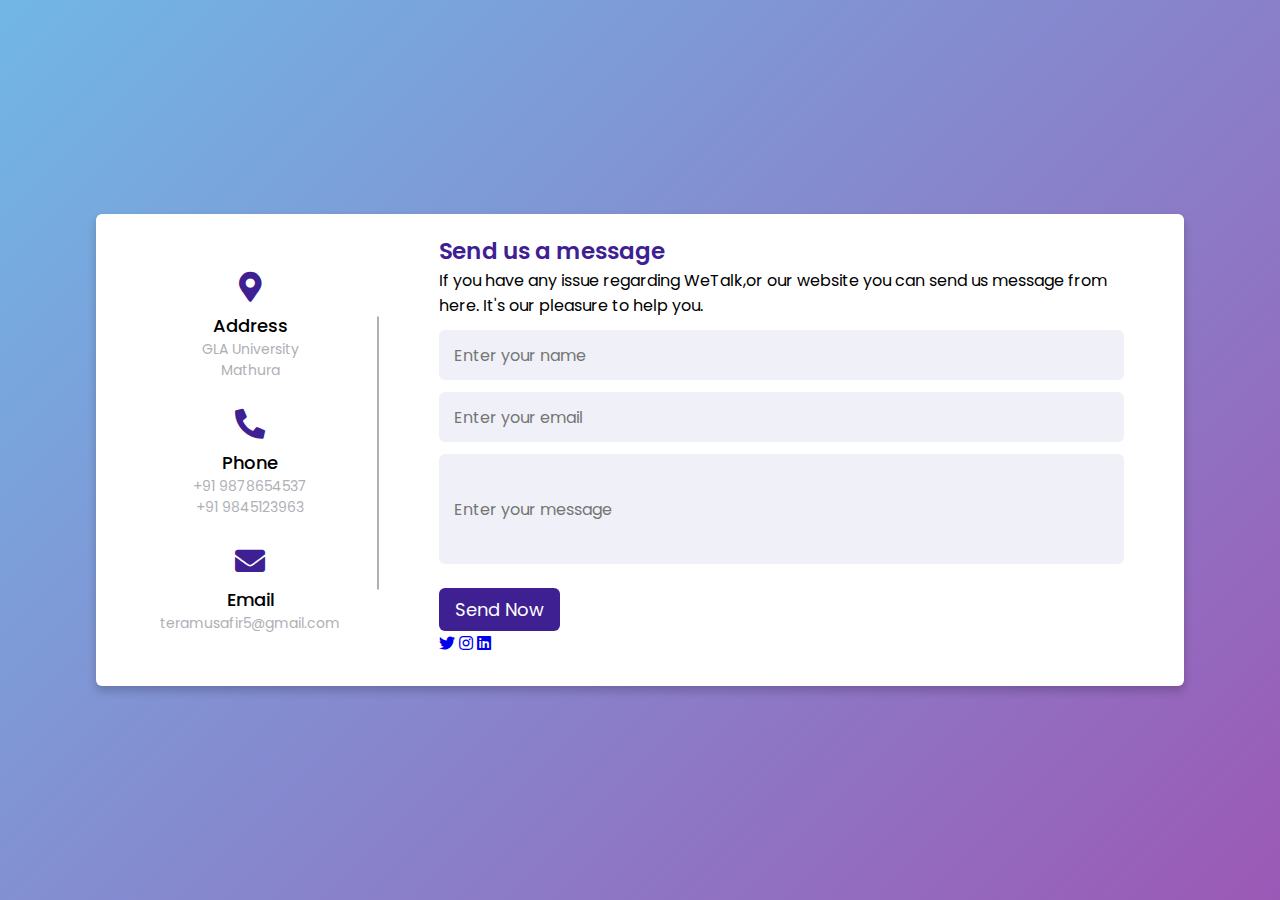
<file: ContactUs.html>
<!DOCTYPE html>
<!-- Created By CodingLab - www.codinglabweb.com -->
<html lang="en" dir="ltr">
  <head>
    <meta charset="UTF-8">
   <!-- <title> Responsive Contact Us Form  | CodingLab </title>-->
    <link rel="stylesheet" href="css/ContactUs.css">
    <!-- Fontawesome CDN Link -->
    <link rel="stylesheet" href="https://cdnjs.cloudflare.com/ajax/libs/font-awesome/5.15.2/css/all.min.css"/>
     <meta name="viewport" content="width=device-width, initial-scale=1.0">
   </head>
<body>
  <div class="container">
    <div class="content">
      <div class="left-side">
        <div class="address details">
          <i class="fas fa-map-marker-alt"></i>
          <div class="topic">Address</div>
          <div class="text-one">GLA University</div>
          <div class="text-two">Mathura</div>
        </div>
        <div class="phone details">
          <i class="fas fa-phone-alt"></i>
          <div class="topic">Phone</div>
          <div class="text-one">+91 9878654537</div>
          <div class="text-two">+91 9845123963</div>
        </div>
        <div class="email details">
          <i class="fas fa-envelope"></i>
          <div class="topic">Email</div>
          <div class="text-one">teramusafir5@gmail.com</div>
          
        </div>
      </div>
      <div class="right-side">
        <div class="topic-text">Send us a message</div>
        <p>If you have any issue regarding WeTalk,or our website you can send us message from here. It's our pleasure to help you.</p>
      <form action="#">
        <div class="input-box">
          <input type="text" placeholder="Enter your name">
        </div>
        <div class="input-box">
          <input type="text" placeholder="Enter your email">
        </div>
        <div class="input-box message-box">
            <input type="text" placeholder="Enter your message">
          
        </div>
        <div class="button">
          <input type="button" value="Send Now" >
        </div>
      </form>

      <div class="social">
        <a href="https://twitter.com/kaushal15k"><i class="fab fa-twitter"></i></a>
        <a href="https://www.instagram.com/inexorable.k15/"><i class="fab fa-instagram"></i></a>
        <a href="https://www.linkedin.com/in/kaushal-kumar-a18402215/"><i class="fab fa-linkedin"></i></a>
    </div>
    </div>
    </div>
  </div>
</body>
</html>
</file>
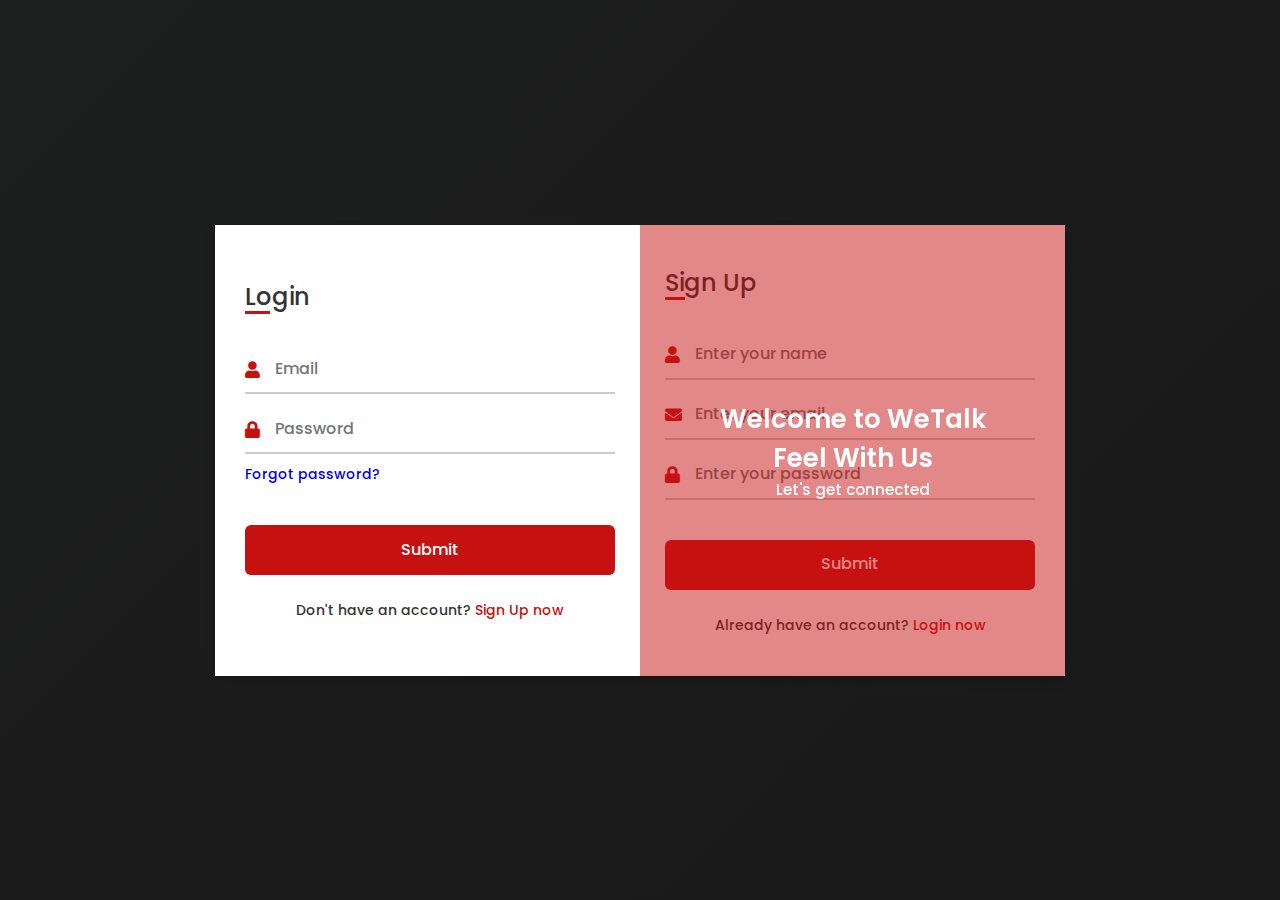
<file: login.html>
<!DOCTYPE html>

<html lang="en" dir="ltr">
  <head>
    <meta charset="UTF-8">
    
    <link rel="stylesheet" href="css/login.css">
    
    <link rel="stylesheet" href="https://cdnjs.cloudflare.com/ajax/libs/font-awesome/5.15.3/css/all.min.css">
    <meta name="viewport" content="width=device-width, initial-scale=1.0">
   </head>
<body>
  <div class="container">
    <input type="checkbox" id="flip">
    <div class="cover">
      <div class="front">
        
        <div class="text">
          <span class="text-1">Welcome to WeTalk<br>Feel With Us</span>
          <span class="text-2">Let's get connected</span>
        </div>
      </div>
      <div class="back">
        
        <div class="text">
          <span class="text-1">Complete miles of friendship<br> with one step</span>
          <span class="text-2">Let's get started</span>
        </div>
      </div>
    </div>
    <div class="forms">
        <div class="form-content">
          <div class="login-form">
            <div class="title">Login</div>
          <form action="https://harshjain25.github.io/WeTalk/">
            <div class="input-boxes">
              <div class="input-box">
                <i class="fas fa-user"></i>
                <input type="text" placeholder="Email" required>
              </div>
              <div class="input-box">
                <i class="fas fa-lock"></i>
                <input type="password" placeholder="Password" required>
              </div>
              <div class="text"><a href="#">Forgot password?</a></div>
              <div class="button input-box">
                <input type="submit" value="Submit">
              </div>
              <div class="text sign-up-text">Don't have an account? <label for="flip">Sign Up now</label></div>
            </div>
        </form>
      </div>
        <div class="signup-form">
          <div class="title">Sign Up</div>
        <form action="#">
            <div class="input-boxes">
              <div class="input-box">
                <i class="fas fa-user"></i>
                <input type="text" placeholder="Enter your name" required>
              </div>
              <div class="input-box">
                <i class="fas fa-envelope"></i>
                <input type="text" placeholder="Enter your email" required>
              </div>
              <div class="input-box">
                <i class="fas fa-lock"></i>
                <input type="password" placeholder="Enter your password" required>
              </div>
              <div class="button input-box">
                <input type="submit" value="Submit">
              </div>
              <div class="text sign-up-text">Already have an account? <label for="flip">Login now</label></div>
            </div>
      </form>
    </div>
    </div>
    </div>
  </div>
  <script src="fireConfig.js"></script>
  <script src="scripts.js"></script>
</body>
</html>
</file>
<file: css/ContactUs.css>
/* Google Font CDN Link */
@import url('https://fonts.googleapis.com/css2?family=Poppins:wght@200;300;400;500;600;700&display=swap');
*{
  margin: 0;
  padding: 0;
  box-sizing: border-box;
  font-family: "Poppins" , sans-serif;
}
body{
  min-height: 100vh;
  width: 100%;
  background: linear-gradient(135deg, #71b7e6, #9b59b6);
  display: flex;
  align-items: center;
  justify-content: center;
}
.container{
  width: 85%;
  background: #fff;
  border-radius: 6px;
  padding: 20px 60px 30px 40px;
  box-shadow: 0 5px 10px rgba(0, 0, 0, 0.2);
}
.container .content{
  display: flex;
  align-items: center;
  justify-content: space-between;
}
.container .content .left-side{
  width: 25%;
  height: 100%;
  display: flex;
  flex-direction: column;
  align-items: center;
  justify-content: center;
  margin-top: 15px;
  position: relative;
}
.content .left-side::before{
  content: '';
  position: absolute;
  height: 70%;
  width: 2px;
  right: -15px;
  top: 50%;
  transform: translateY(-50%);
  background: #afafb6;
}
.content .left-side .details{
  margin: 14px;
  text-align: center;
}
.content .left-side .details i{
  font-size: 30px;
  color: #3e2093;
  margin-bottom: 10px;
}
.content .left-side .details .topic{
  font-size: 18px;
  font-weight: 500;
}
.content .left-side .details .text-one,
.content .left-side .details .text-two{
  font-size: 14px;
  color: #afafb6;
}
.container .content .right-side{
  width: 75%;
  margin-left: 75px;
}
.content .right-side .topic-text{
  font-size: 23px;
  font-weight: 600;
  color: #3e2093;
}
.right-side .input-box{
  height: 50px;
  width: 100%;
  margin: 12px 0;
}
.right-side .input-box input,
.right-side .input-box textarea{
  height: 100%;
  width: 100%;
  border: none;
  outline: none;
  font-size: 16px;
  background: #F0F1F8;
  border-radius: 6px;
  padding: 0 15px;
  resize: none;
}
.right-side .message-box{
  min-height: 110px;
}
.right-side .input-box textarea{
  padding-top: 6px;
}
.right-side .button{
  display: inline-block;
  margin-top: 12px;
}
.right-side .button input[type="button"]{
  color: #fff;
  font-size: 18px;
  outline: none;
  border: none;
  padding: 8px 16px;
  border-radius: 6px;
  background: #3e2093;
  cursor: pointer;
  transition: all 0.3s ease;
}
.button input[type="button"]:hover{
  background: #5029bc;
}

@media (max-width: 950px) {
  .container{
    width: 90%;
    padding: 30px 40px 40px 35px ;
  }
  .container .content .right-side{
   width: 75%;
   margin-left: 55px;
}
}
@media (max-width: 820px) {
  .container{
    margin: 40px 0;
    height: 100%;
  }
  .container .content{
    flex-direction: column-reverse;
  }
 .container .content .left-side{
   width: 100%;
   flex-direction: row;
   margin-top: 40px;
   justify-content: center;
   flex-wrap: wrap;
 }
 .container .content .left-side::before{
   display: none;
 }
 .container .content .right-side{
   width: 100%;
   margin-left: 0;
 }
}
</file>
<file: css/login.css>
/* Google Font Link */
@import url('https://fonts.googleapis.com/css2?family=Poppins:wght@200;300;400;500;600;700&display=swap');
*{
  margin: 0;
  padding: 0;
  box-sizing: border-box;
  font-family: "Poppins" , sans-serif;
}
body{
  min-height: 100vh;
  display: flex;
  align-items: center;
  justify-content: center;
  background: linear-gradient(135deg, #1d1e1e, #1a191a);
  padding: 30px;
}
.container{
  position: relative;
  max-width: 850px;
  width: 100%;
  background: #fff;
  padding: 40px 30px;
  box-shadow: 0 5px 10px rgba(0,0,0,0.2);
  perspective: 2700px;
}
.container .cover{
  position: absolute;
  top: 0;
  left: 50%;
  height: 100%;
  width: 50%;
  z-index: 98;
  transition: all 1s ease;
  transform-origin: left;
  transform-style: preserve-3d;
}
.container #flip:checked ~ .cover{
  transform: rotateY(-180deg);
}
 .container .cover .front,
 .container .cover .back{
  position: absolute;
  top: 0;
  left: 0;
  height: 100%;
  width: 100%;
}
.cover .back{
  transform: rotateY(180deg);
  backface-visibility: hidden;
}
.container .cover::before,
.container .cover::after{
  content: '';
  position: absolute;
  height: 100%;
  width: 100%;
  background:rgb(199, 16, 16);
  opacity: 0.5;
  z-index: 12;
}
.container .cover::after{
  opacity: 0.3;
  transform: rotateY(180deg);
  backface-visibility: hidden;
}
.container .cover img{
  position: absolute;
  height: 100%;
  width: 100%;
  object-fit: cover;
  z-index: 10;
}
.container .cover .text{
  position: absolute;
  z-index: 130;
  height: 100%;
  width: 100%;
  display: flex;
  flex-direction: column;
  align-items: center;
  justify-content: center;
}
.cover .text .text-1,
.cover .text .text-2{
  font-size: 26px;
  font-weight: 600;
  color: #fff;
  text-align: center;
}
.cover .text .text-2{
  font-size: 15px;
  font-weight: 500;
}
.container .forms{
  height: 100%;
  width: 100%;
  background: #fff;
}
.container .form-content{
  display: flex;
  align-items: center;
  justify-content: space-between;
}
.form-content .login-form,
.form-content .signup-form{
  width: calc(100% / 2 - 25px);
}
.forms .form-content .title{
  position: relative;
  font-size: 24px;
  font-weight: 500;
  color: #333;
}
.forms .form-content .title:before{
  content: '';
  position: absolute;
  left: 0;
  bottom: 0;
  height: 3px;
  width: 25px;
  background:rgb(199, 16, 16);
}
.forms .signup-form  .title:before{
  width: 20px;
}
.forms .form-content .input-boxes{
  margin-top: 30px;
}
.forms .form-content .input-box{
  display: flex;
  align-items: center;
  height: 50px;
  width: 100%;
  margin: 10px 0;
  position: relative;
}
.form-content .input-box input{
  height: 100%;
  width: 100%;
  outline: none;
  border: none;
  padding: 0 30px;
  font-size: 16px;
  font-weight: 500;
  border-bottom: 2px solid rgba(0,0,0,0.2);
  transition: all 0.3s ease;
}
.form-content .input-box input:focus,
.form-content .input-box input:valid{
  border-color: rgb(199, 16, 16);
}
.form-content .input-box i{
  position: absolute;
  color: rgb(199, 16, 16);
  font-size: 17px;
}
.forms .form-content .text{
  font-size: 14px;
  font-weight: 500;
  color: #333;
}
.forms .form-content .text a{
  text-decoration: none;
}
.forms .form-content .text a:hover{
  text-decoration: underline;
}
.forms .form-content .button{
  color: #fff;
  margin-top: 40px;
}
.forms .form-content .button input{
  color: #fff;
  background: rgb(199, 16, 16);
  border-radius: 6px;
  padding: 0;
  cursor: pointer;
  transition: all 0.4s ease;
}
.forms .form-content .button input:hover{
  background: rgb(199, 16, 16);
}
.forms .form-content label{
  color: rgb(199, 16, 16);
  cursor: pointer;
}
.forms .form-content label:hover{
  text-decoration: underline;
}
.forms .form-content .login-text,
.forms .form-content .sign-up-text{
  text-align: center;
  margin-top: 25px;
}
.container #flip{
  display: none;
}
@media (max-width: 730px) {
  .container .cover{
    display: none;
  }
  .form-content .login-form,
  .form-content .signup-form{
    width: 100%;
  }
  .form-content .signup-form{
    display: none;
  }
  .container #flip:checked ~ .forms .signup-form{
    display: block;
  }
  .container #flip:checked ~ .forms .login-form{
    display: none;
  }
}
</file>
